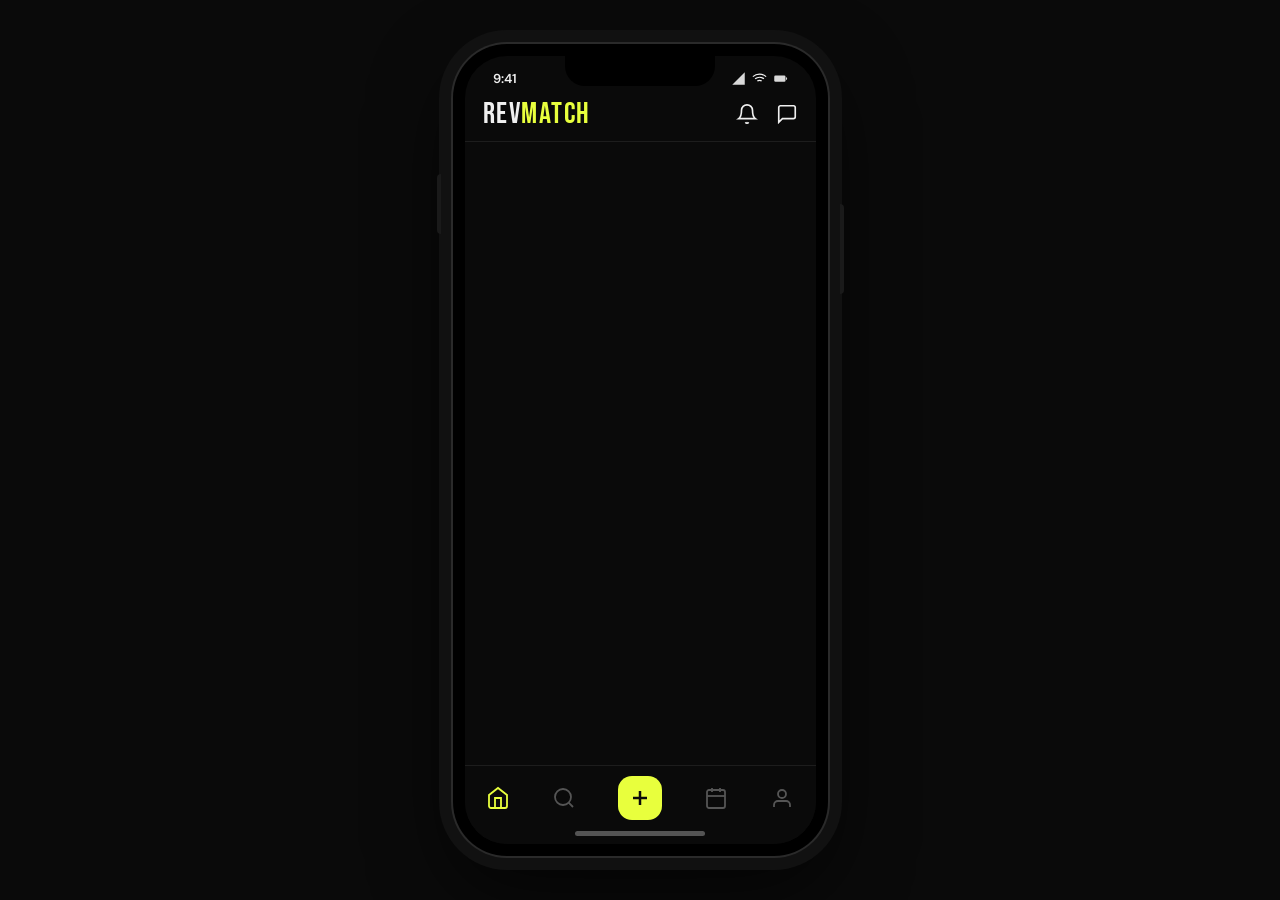
<file: index (2).html>
<!DOCTYPE html>
<html lang="en">
<head>
<meta charset="UTF-8">
<meta name="viewport" content="width=device-width, initial-scale=1.0">
<title>RevMatch — Feed</title>
<link rel="preconnect" href="https://fonts.googleapis.com">
<link rel="preconnect" href="https://fonts.gstatic.com" crossorigin>
<link href="https://fonts.googleapis.com/css2?family=Bebas+Neue&family=DM+Sans:wght@400;500;600&family=DM+Mono:wght@400;500&display=swap" rel="stylesheet">
<link rel="stylesheet" href="styles.css">
</head>
<body>

<div class="iphone">
  <div class="screen">
    <div class="notch"></div>

    <!-- Status bar -->
    <div class="statusbar">
      <span>9:41</span>
      <div class="statusbar-right">
        <svg viewBox="0 0 24 24" fill="currentColor"><path d="M2 22h20V2z" opacity="0.9"/></svg>
        <svg viewBox="0 0 24 24" fill="none" stroke="currentColor" stroke-width="2"><path d="M5 12.55a11 11 0 0 1 14.08 0M1.42 9a16 16 0 0 1 21.16 0M8.53 16.11a6 6 0 0 1 6.95 0M12 20h.01"/></svg>
        <svg viewBox="0 0 24 24" fill="currentColor"><rect x="2" y="7" width="18" height="10" rx="2" opacity="0.9"/><rect x="21" y="10" width="1.5" height="4" rx="1"/></svg>
      </div>
    </div>

    <!-- Header -->
    <div class="header">
      <div class="logo">REV<span>MATCH</span></div>
      <div class="header-icons">
        <svg viewBox="0 0 24 24" fill="none" stroke="currentColor" stroke-width="1.8"><path d="M18 8A6 6 0 0 0 6 8c0 7-3 9-3 9h18s-3-2-3-9M13.73 21a2 2 0 0 1-3.46 0"/></svg>
        <svg viewBox="0 0 24 24" fill="none" stroke="currentColor" stroke-width="1.8"><path d="M21 15a2 2 0 0 1-2 2H7l-4 4V5a2 2 0 0 1 2-2h14a2 2 0 0 1 2 2z"/></svg>
      </div>
    </div>

    <!-- Feed view -->
    <div class="view active" id="view-feed">
      <div class="feed" id="feed"></div>
    </div>

    <!-- Meets view -->
    <div class="view" id="view-meets">
      <div class="meets-scroll">
        <div class="meets-intro">
          <svg viewBox="0 0 24 24" fill="none" stroke="currentColor" stroke-width="2"><path d="M21 10c0 7-9 13-9 13s-9-6-9-13a9 9 0 0 1 18 0z"/><circle cx="12" cy="10" r="3"/></svg>
          Meets &amp; cruises near Fairfield, NJ
        </div>
        <div id="meetsList"></div>
        <div style="height: 80px;"></div>
      </div>
      <button class="meet-fab" onclick="openCreateMeet()">
        <svg viewBox="0 0 24 24" fill="none" stroke="currentColor" stroke-width="2.5"><line x1="12" y1="5" x2="12" y2="19"/><line x1="5" y1="12" x2="19" y2="12"/></svg>
        Host
      </button>
    </div>

    <!-- Profile view -->
    <div class="view" id="view-profile">
      <div class="profile-scroll">
        <div class="profile-cover"><div class="profile-cover-overlay"></div></div>
        <div class="profile-head">
          <div class="profile-avatar">AJ</div>
          <div class="profile-name-row">
            <div class="profile-name">ALEX JOHNSON</div>
            <svg viewBox="0 0 24 24" fill="none" stroke="currentColor" stroke-width="2.5"><polyline points="20 6 9 17 4 12"/></svg>
          </div>
          <div class="profile-handle">@you</div>
          <div class="profile-bio">Track addict. BMW purist. Weekends are for canyon runs. 🏁</div>
          <div class="profile-loc">
            <svg viewBox="0 0 24 24" fill="none" stroke="currentColor" stroke-width="2"><path d="M21 10c0 7-9 13-9 13s-9-6-9-13a9 9 0 0 1 18 0z"/><circle cx="12" cy="10" r="3"/></svg>
            Fairfield, NJ
          </div>

          <div class="profile-stats">
            <div class="pstat"><div class="pstat-num" id="statPosts">0</div><div class="pstat-lbl">Posts</div></div>
            <div class="pstat"><div class="pstat-num" id="statGarage">2</div><div class="pstat-lbl">Garage</div></div>
            <div class="pstat"><div class="pstat-num" id="statMeets">0</div><div class="pstat-lbl">Meets</div></div>
            <div class="pstat"><div class="pstat-num">142</div><div class="pstat-lbl">Followers</div></div>
          </div>

          <button class="profile-edit-btn">Edit profile</button>
        </div>

        <div class="profile-tabs">
          <div class="ptab active" onclick="switchPtab('posts', this)">Posts</div>
          <div class="ptab" onclick="switchPtab('garage', this)">Garage</div>
          <div class="ptab" onclick="switchPtab('meets', this)">Meets</div>
        </div>

        <div class="ptab-panel active" id="ptab-posts"></div>
        <div class="ptab-panel" id="ptab-garage"></div>
        <div class="ptab-panel" id="ptab-meets"></div>
      </div>
    </div>

    <!-- Bottom nav -->
    <div class="bottomnav">
      <div class="nav-item active" id="nav-feed" onclick="switchView('feed')">
        <svg viewBox="0 0 24 24" fill="none" stroke="currentColor" stroke-width="1.8"><path d="M3 9l9-7 9 7v11a2 2 0 0 1-2 2H5a2 2 0 0 1-2-2z"/><polyline points="9 22 9 12 15 12 15 22"/></svg>
      </div>
      <div class="nav-item">
        <svg viewBox="0 0 24 24" fill="none" stroke="currentColor" stroke-width="1.8"><circle cx="11" cy="11" r="8"/><line x1="21" y1="21" x2="16.65" y2="16.65"/></svg>
      </div>
      <div class="nav-item" onclick="openCreate()">
        <div class="nav-fab">
          <svg viewBox="0 0 24 24" fill="none" stroke="currentColor" stroke-width="2.5"><line x1="12" y1="5" x2="12" y2="19"/><line x1="5" y1="12" x2="19" y2="12"/></svg>
        </div>
      </div>
      <div class="nav-item" id="nav-meets" onclick="switchView('meets')">
        <svg viewBox="0 0 24 24" fill="none" stroke="currentColor" stroke-width="1.8"><rect x="3" y="4" width="18" height="18" rx="2"/><line x1="16" y1="2" x2="16" y2="6"/><line x1="8" y1="2" x2="8" y2="6"/><line x1="3" y1="10" x2="21" y2="10"/></svg>
      </div>
      <div class="nav-item" id="nav-profile" onclick="switchView('profile')">
        <svg viewBox="0 0 24 24" fill="none" stroke="currentColor" stroke-width="1.8"><circle cx="12" cy="8" r="4"/><path d="M4 21v-2a4 4 0 0 1 4-4h8a4 4 0 0 1 4 4v2"/></svg>
      </div>
    </div>

    <!-- Create post screen -->
    <div class="create-screen" id="createScreen">
      <div class="create-head">
        <button class="create-cancel" onclick="closeCreate()">Cancel</button>
        <div class="create-title">NEW POST</div>
        <button class="create-share" id="shareBtn" onclick="publishPost()" disabled>Share</button>
      </div>
      <div class="create-body">
        <div class="photo-drop" id="photoDrop" onclick="fakePhoto()">
          <svg viewBox="0 0 24 24" fill="none" stroke="currentColor" stroke-width="1.5"><rect x="3" y="3" width="18" height="18" rx="2"/><circle cx="8.5" cy="8.5" r="1.5"/><polyline points="21 15 16 10 5 21"/></svg>
          <p>Tap to add a photo of your car</p>
        </div>

        <label class="field-label">Your car</label>
        <input class="field-input" id="carInput" placeholder="e.g. 2021 Porsche 911 GT3" oninput="checkForm()">

        <label class="field-label">Caption</label>
        <textarea class="field-textarea" id="captionInput" rows="3" placeholder="What's new with the build?" oninput="checkForm()"></textarea>

        <label class="field-label">Specs (comma separated)</label>
        <input class="field-input" id="specsInput" placeholder="e.g. 502 HP, Manual, Bronze TE37">
      </div>
    </div>

    <!-- Toast -->
    <div class="toast" id="toast">Posted to your feed</div>

    <!-- Create meet screen -->
    <div class="create-screen" id="meetScreen">
      <div class="create-head">
        <button class="create-cancel" onclick="closeCreateMeet()">Cancel</button>
        <div class="create-title">HOST A MEET</div>
        <button class="create-share" id="meetShareBtn" onclick="publishMeet()" disabled>Post</button>
      </div>
      <div class="create-body">
        <label class="field-label">Type</label>
        <div class="type-chips" id="typeChips">
          <div class="type-chip selected" onclick="selectType(this, 'Cruise')">Cruise</div>
          <div class="type-chip" onclick="selectType(this, 'Cars & Coffee')">Cars &amp; Coffee</div>
          <div class="type-chip" onclick="selectType(this, 'Track Day')">Track Day</div>
          <div class="type-chip" onclick="selectType(this, 'Show')">Show</div>
          <div class="type-chip" onclick="selectType(this, 'JDM')">JDM</div>
          <div class="type-chip" onclick="selectType(this, 'Euro')">Euro</div>
          <div class="type-chip" onclick="selectType(this, 'Open to all')">Open to all</div>
        </div>

        <label class="field-label">Meet name</label>
        <input class="field-input" id="meetName" placeholder="e.g. Sunday Morning Canyon Run" oninput="checkMeetForm()">

        <label class="field-label">Date</label>
        <input class="field-input" id="meetDateInput" type="date" oninput="checkMeetForm()">

        <label class="field-label">Time</label>
        <input class="field-input" id="meetTime" type="time" oninput="checkMeetForm()">

        <label class="field-label">Meeting spot</label>
        <input class="field-input" id="meetLoc" placeholder="e.g. Willowbrook Mall lot, Wayne NJ" oninput="checkMeetForm()">

        <label class="field-label">Details</label>
        <textarea class="field-textarea" id="meetDesc" rows="3" placeholder="Route, what to bring, vibe..."></textarea>
      </div>
    </div>

    <div class="home-bar"></div>
  </div>
</div>


<script src="app.js"></script>
</body>
</html>
</file>
<file: styles.css>
:root {
    --bg: #0a0a0a;
    --surface: #161616;
    --surface2: #1f1f1f;
    --border: rgba(255,255,255,0.08);
    --text: #f0f0f0;
    --text2: #8a8a8a;
    --text3: #555;
    --accent: #e8ff3d;
    --accent2: #ff4d2e;
    --display: 'Bebas Neue', sans-serif;
    --body: 'DM Sans', sans-serif;
    --mono: 'DM Mono', monospace;
  }

  [data-theme="light"] {
    --bg: #f2f2f0;
    --surface: #ffffff;
    --surface2: #e8e8e6;
    --border: rgba(0,0,0,0.10);
    --text: #111111;
    --text2: #555555;
    --text3: #999999;
    --accent: #c8e800;
  }

  * { box-sizing: border-box; margin: 0; padding: 0; -webkit-tap-highlight-color: transparent; }

  body {
    font-family: var(--body);
    background: var(--bg);
    min-height: 100vh;
    display: flex;
    align-items: center;
    justify-content: center;
    padding: 30px 16px;
  }

  /* ── iPhone frame ── */
  .iphone {
    width: 375px;
    height: 812px;
    background: #000;
    border-radius: 54px;
    padding: 12px;
    box-shadow: 0 0 0 2px #2a2a2a, 0 0 0 14px #111, 0 30px 80px rgba(0,0,0,0.7);
    position: relative;
  }

  /* Side buttons */
  .iphone::before {
    content: '';
    position: absolute;
    left: -16px;
    top: 130px;
    width: 4px;
    height: 60px;
    background: #1a1a1a;
    border-radius: 4px 0 0 4px;
  }
  .iphone::after {
    content: '';
    position: absolute;
    right: -16px;
    top: 160px;
    width: 4px;
    height: 90px;
    background: #1a1a1a;
    border-radius: 0 4px 4px 0;
  }

  .screen {
    width: 100%;
    height: 100%;
    background: var(--bg);
    border-radius: 42px;
    overflow: hidden;
    position: relative;
    display: flex;
    flex-direction: column;
  }

  /* Notch */
  .notch {
    position: absolute;
    top: 0;
    left: 50%;
    transform: translateX(-50%);
    width: 150px;
    height: 30px;
    background: #000;
    border-radius: 0 0 20px 20px;
    z-index: 50;
  }

  /* Status bar */
  .statusbar {
    display: flex;
    justify-content: space-between;
    align-items: center;
    padding: 14px 28px 6px;
    font-size: 13px;
    font-weight: 600;
    color: var(--text);
    flex-shrink: 0;
  }
  .statusbar-right { display: flex; gap: 6px; align-items: center; }
  .statusbar-right svg { width: 15px; height: 15px; }

  /* App header */
  .header {
    display: flex;
    align-items: center;
    justify-content: space-between;
    padding: 6px 18px 12px;
    border-bottom: 1px solid var(--border);
    flex-shrink: 0;
  }

  .logo {
    font-family: var(--display);
    font-size: 30px;
    letter-spacing: 1.5px;
    color: var(--text);
    line-height: 1;
  }
  .logo span { color: var(--accent); }

  .header-icons { display: flex; gap: 18px; }
  .header-icons svg { width: 22px; height: 22px; color: var(--text); }

  /* Feed scroll area */
  .feed {
    flex: 1;
    overflow-y: auto;
    overflow-x: hidden;
  }
  .feed::-webkit-scrollbar { width: 0; }

  /* Post */
  .post { border-bottom: 1px solid var(--border); }

  .post-head {
    display: flex;
    align-items: center;
    gap: 10px;
    padding: 12px 14px;
  }

  .avatar {
    width: 38px;
    height: 38px;
    border-radius: 50%;
    background: var(--surface2);
    border: 1.5px solid var(--accent);
    display: flex;
    align-items: center;
    justify-content: center;
    font-family: var(--display);
    font-size: 16px;
    color: var(--accent);
    flex-shrink: 0;
  }

  .post-user { flex: 1; min-width: 0; }
  .post-name { font-size: 14px; font-weight: 600; color: var(--text); display: flex; align-items: center; gap: 4px; }
  .post-name svg { width: 13px; height: 13px; color: var(--accent); }
  .post-meta { font-size: 11px; color: var(--text3); font-family: var(--mono); margin-top: 1px; }

  .post-more { color: var(--text2); cursor: pointer; }
  .post-more svg { width: 20px; height: 20px; }

  /* Post image */
  .post-img {
    width: 100%;
    aspect-ratio: 4/3;
    display: flex;
    align-items: center;
    justify-content: center;
    position: relative;
    overflow: hidden;
  }
  .post-img svg { width: 90px; height: 90px; color: rgba(255,255,255,0.06); }

  .car-tag {
    position: absolute;
    bottom: 12px;
    left: 12px;
    background: rgba(0,0,0,0.6);
    backdrop-filter: blur(8px);
    border: 1px solid rgba(255,255,255,0.12);
    border-radius: 100px;
    padding: 5px 12px;
    font-size: 11px;
    font-weight: 500;
    color: var(--text);
    font-family: var(--mono);
    display: flex;
    align-items: center;
    gap: 5px;
  }
  .car-tag svg { width: 13px; height: 13px; color: var(--accent); }

  /* Post actions */
  .post-actions {
    display: flex;
    align-items: center;
    gap: 18px;
    padding: 12px 14px 8px;
  }
  .action { display: flex; align-items: center; gap: 6px; cursor: pointer; color: var(--text); }
  .action svg { width: 24px; height: 24px; transition: transform 0.15s; }
  .action:active svg { transform: scale(1.2); }
  .action span { font-size: 13px; font-weight: 500; }
  .action.liked { color: var(--accent2); }
  .action.liked svg { fill: var(--accent2); }
  .action-spacer { flex: 1; }

  /* Post caption */
  .post-caption {
    padding: 0 14px 14px;
    font-size: 13px;
    line-height: 1.5;
    color: var(--text);
  }
  .post-caption b { font-weight: 600; }
  .post-caption .hashtag { color: var(--accent); }
  .post-specs {
    display: flex;
    gap: 6px;
    flex-wrap: wrap;
    margin-top: 8px;
  }
  .spec {
    font-size: 10px;
    font-family: var(--mono);
    padding: 3px 8px;
    border-radius: 4px;
    background: var(--surface2);
    color: var(--text2);
  }

  /* Bottom nav */
  .bottomnav {
    display: flex;
    justify-content: space-around;
    align-items: center;
    padding: 10px 0 24px;
    border-top: 1px solid var(--border);
    background: var(--bg);
    flex-shrink: 0;
  }
  .nav-item {
    display: flex;
    flex-direction: column;
    align-items: center;
    gap: 2px;
    color: var(--text3);
    cursor: pointer;
  }
  .nav-item svg { width: 24px; height: 24px; }
  .nav-item.active { color: var(--accent); }
  .nav-fab {
    width: 44px;
    height: 44px;
    border-radius: 14px;
    background: var(--accent);
    display: flex;
    align-items: center;
    justify-content: center;
  }
  .nav-fab svg { width: 24px; height: 24px; color: var(--bg); }

  /* Home indicator */
  .home-bar {
    position: absolute;
    bottom: 8px;
    left: 50%;
    transform: translateX(-50%);
    width: 130px;
    height: 5px;
    background: rgba(255,255,255,0.3);
    border-radius: 3px;
    z-index: 60;
  }

  /* ── Create post screen ── */
  .create-screen {
    position: absolute;
    inset: 0;
    background: var(--bg);
    border-radius: 42px;
    z-index: 70;
    display: flex;
    flex-direction: column;
    transform: translateY(100%);
    transition: transform 0.3s cubic-bezier(0.4,0,0.2,1);
  }
  .create-screen.open { transform: translateY(0); }

  .create-head {
    display: flex;
    align-items: center;
    justify-content: space-between;
    padding: 50px 18px 14px;
    border-bottom: 1px solid var(--border);
    flex-shrink: 0;
  }
  .create-title { font-family: var(--display); font-size: 24px; letter-spacing: 1px; }
  .create-cancel { font-size: 15px; color: var(--text2); cursor: pointer; background: none; border: none; font-family: var(--body); }
  .create-share {
    font-size: 14px; font-weight: 600; color: var(--bg);
    background: var(--accent); border: none; cursor: pointer;
    padding: 7px 16px; border-radius: 100px; font-family: var(--body);
  }
  .create-share:disabled { opacity: 0.4; }

  .create-body { flex: 1; overflow-y: auto; padding: 16px 18px; }
  .create-body::-webkit-scrollbar { width: 0; }

  .photo-drop {
    width: 100%;
    aspect-ratio: 4/3;
    border-radius: 14px;
    border: 1.5px dashed var(--border);
    background: var(--surface);
    display: flex;
    flex-direction: column;
    align-items: center;
    justify-content: center;
    gap: 8px;
    cursor: pointer;
    margin-bottom: 16px;
    transition: border-color 0.15s;
  }
  .photo-drop:active { border-color: var(--accent); }
  .photo-drop svg { width: 40px; height: 40px; color: var(--text3); }
  .photo-drop p { font-size: 13px; color: var(--text3); }
  .photo-drop.filled {
    border-style: solid;
    align-items: center;
    justify-content: center;
  }
  .photo-drop.filled svg { width: 70px; height: 70px; color: rgba(255,255,255,0.08); }

  .field-label { font-size: 11px; font-family: var(--mono); color: var(--text3); text-transform: uppercase; letter-spacing: 0.5px; margin-bottom: 6px; display: block; }

  .field-input, .field-textarea {
    width: 100%;
    background: var(--surface);
    border: 1px solid var(--border);
    border-radius: 10px;
    padding: 11px 14px;
    color: var(--text);
    font-family: var(--body);
    font-size: 14px;
    outline: none;
    transition: border-color 0.15s;
    margin-bottom: 14px;
  }
  .field-input:focus, .field-textarea:focus { border-color: var(--accent); }
  .field-input::placeholder, .field-textarea::placeholder { color: var(--text3); }
  .field-textarea { resize: none; line-height: 1.5; }

  /* Toast */
  .toast {
    position: absolute;
    top: 60px;
    left: 50%;
    transform: translateX(-50%) translateY(-80px);
    background: var(--accent);
    color: var(--bg);
    padding: 10px 20px;
    border-radius: 100px;
    font-size: 13px;
    font-weight: 600;
    z-index: 90;
    opacity: 0;
    transition: all 0.35s cubic-bezier(0.34,1.56,0.64,1);
    white-space: nowrap;
  }
  .toast.show { transform: translateX(-50%) translateY(0); opacity: 1; }

  /* ── Screen switching ── */
  .view { display: none; flex-direction: column; flex: 1; overflow: hidden; }
  .view.active { display: flex; }

  /* ── Meets screen ── */
  .meets-scroll { flex: 1; overflow-y: auto; }
  .meets-scroll::-webkit-scrollbar { width: 0; }

  .meets-intro {
    padding: 14px 16px 8px;
    font-size: 12px;
    color: var(--text3);
    font-family: var(--mono);
    display: flex;
    align-items: center;
    gap: 5px;
  }
  .meets-intro svg { width: 13px; height: 13px; color: var(--accent); }

  .meet {
    margin: 0 14px 14px;
    border: 1px solid var(--border);
    border-radius: 16px;
    overflow: hidden;
    background: var(--surface);
  }
  .meet.mine { border-color: rgba(232,255,61,0.3); }

  .meet-banner {
    height: 88px;
    position: relative;
    display: flex;
    align-items: flex-end;
    padding: 10px 12px;
  }
  .meet-banner-overlay {
    position: absolute;
    inset: 0;
    background: linear-gradient(to top, rgba(0,0,0,0.55), transparent 70%);
  }
  .meet-date {
    position: absolute;
    top: 10px;
    left: 12px;
    background: var(--accent);
    color: var(--bg);
    border-radius: 8px;
    padding: 4px 9px;
    font-family: var(--mono);
    font-weight: 500;
    font-size: 11px;
    letter-spacing: 0.5px;
  }
  .meet-type-pill {
    position: absolute;
    top: 10px;
    right: 12px;
    background: rgba(0,0,0,0.5);
    backdrop-filter: blur(8px);
    border: 1px solid rgba(255,255,255,0.15);
    color: var(--text);
    border-radius: 100px;
    padding: 4px 10px;
    font-size: 10px;
    font-weight: 500;
    font-family: var(--mono);
  }

  .meet-info { padding: 12px 14px; }
  .meet-name { font-size: 16px; font-weight: 600; color: var(--text); margin-bottom: 6px; }
  .meet-detail { display: flex; align-items: center; gap: 6px; font-size: 12px; color: var(--text2); margin-bottom: 4px; }
  .meet-detail svg { width: 14px; height: 14px; color: var(--text3); flex-shrink: 0; }

  .meet-foot {
    display: flex;
    align-items: center;
    justify-content: space-between;
    padding: 10px 14px;
    border-top: 1px solid var(--border);
  }
  .meet-going { display: flex; align-items: center; gap: 8px; }
  .going-stack { display: flex; }
  .going-dot {
    width: 24px; height: 24px;
    border-radius: 50%;
    background: var(--surface2);
    border: 1.5px solid var(--surface);
    margin-left: -7px;
    display: flex; align-items: center; justify-content: center;
    font-size: 9px; font-weight: 600; color: var(--accent);
  }
  .going-dot:first-child { margin-left: 0; }
  .going-count { font-size: 12px; color: var(--text2); font-family: var(--mono); }

  .rsvp-btn {
    border: 1px solid var(--accent);
    background: transparent;
    color: var(--accent);
    border-radius: 100px;
    padding: 7px 18px;
    font-size: 13px;
    font-weight: 600;
    font-family: var(--body);
    cursor: pointer;
    transition: all 0.15s;
  }
  .rsvp-btn:active { transform: scale(0.96); }
  .rsvp-btn.going { background: var(--accent); color: var(--bg); border-color: var(--accent); }

  /* Floating create-meet button */
  .meet-fab {
    position: absolute;
    bottom: 92px;
    right: 18px;
    background: var(--accent);
    color: var(--bg);
    border: none;
    border-radius: 100px;
    padding: 12px 18px;
    font-size: 14px;
    font-weight: 600;
    font-family: var(--body);
    cursor: pointer;
    display: flex;
    align-items: center;
    gap: 6px;
    box-shadow: 0 6px 20px rgba(0,0,0,0.4);
    z-index: 40;
  }
  .meet-fab svg { width: 18px; height: 18px; }
  .meet-fab:active { transform: scale(0.96); }

  /* Meet type selector in create form */
  .type-chips { display: flex; flex-wrap: wrap; gap: 7px; margin-bottom: 14px; }
  .type-chip {
    padding: 7px 13px;
    border-radius: 100px;
    border: 1px solid var(--border);
    background: var(--surface);
    color: var(--text2);
    font-size: 12px;
    font-weight: 500;
    cursor: pointer;
    transition: all 0.15s;
  }
  .type-chip.selected { background: var(--accent); color: var(--bg); border-color: var(--accent); }

  /* ── Profile screen ── */
  .profile-scroll { flex: 1; overflow-y: auto; }
  .profile-scroll::-webkit-scrollbar { width: 0; }

  .profile-cover {
    height: 110px;
    background: radial-gradient(ellipse at 40% 60%, #2e2410 0%, #14100a 100%);
    position: relative;
  }
  .profile-cover-overlay { position: absolute; inset: 0; background: linear-gradient(to bottom, transparent, var(--bg)); }

  .profile-head { padding: 0 18px; margin-top: -42px; position: relative; }
  .profile-avatar {
    width: 84px; height: 84px;
    border-radius: 50%;
    background: var(--surface2);
    border: 3px solid var(--bg);
    display: flex; align-items: center; justify-content: center;
    font-family: var(--display);
    font-size: 34px;
    color: var(--accent);
    box-shadow: 0 0 0 2px var(--accent);
  }

  .profile-name-row { display: flex; align-items: center; gap: 6px; margin-top: 12px; }
  .profile-name { font-family: var(--display); font-size: 28px; letter-spacing: 1px; line-height: 1; }
  .profile-name-row svg { width: 16px; height: 16px; color: var(--accent); }
  .profile-handle { font-size: 13px; color: var(--text3); font-family: var(--mono); margin-top: 4px; }
  .profile-bio { font-size: 13px; color: var(--text2); line-height: 1.5; margin-top: 10px; }
  .profile-loc { display: flex; align-items: center; gap: 5px; font-size: 12px; color: var(--text3); font-family: var(--mono); margin-top: 8px; }
  .profile-loc svg { width: 13px; height: 13px; color: var(--accent); }

  .profile-stats {
    display: flex;
    gap: 22px;
    margin-top: 16px;
    padding-bottom: 16px;
    border-bottom: 1px solid var(--border);
  }
  .pstat { display: flex; flex-direction: column; gap: 1px; }
  .pstat-num { font-family: var(--display); font-size: 22px; color: var(--text); letter-spacing: 0.5px; line-height: 1; }
  .pstat-lbl { font-size: 10px; color: var(--text3); font-family: var(--mono); text-transform: uppercase; letter-spacing: 0.5px; }

  .profile-edit-btn {
    width: 100%;
    margin-top: 16px;
    background: var(--surface);
    border: 1px solid var(--border2);
    color: var(--text);
    border-radius: 100px;
    padding: 10px;
    font-size: 14px;
    font-weight: 600;
    font-family: var(--body);
    cursor: pointer;
    transition: all 0.15s;
  }
  .profile-edit-btn:active { transform: scale(0.98); }

  /* Profile tabs */
  .profile-tabs {
    display: flex;
    border-bottom: 1px solid var(--border);
    margin-top: 16px;
  }
  .ptab {
    flex: 1;
    text-align: center;
    padding: 12px 0;
    font-size: 12px;
    font-weight: 600;
    font-family: var(--mono);
    text-transform: uppercase;
    letter-spacing: 0.5px;
    color: var(--text3);
    cursor: pointer;
    border-bottom: 2px solid transparent;
    transition: all 0.15s;
  }
  .ptab.active { color: var(--accent); border-bottom-color: var(--accent); }

  .ptab-panel { display: none; padding: 14px 18px 90px; }
  .ptab-panel.active { display: block; }

  /* Garage grid */
  .garage-grid { display: grid; grid-template-columns: 1fr 1fr; gap: 10px; }
  .garage-card {
    border: 1px solid var(--border);
    border-radius: 12px;
    overflow: hidden;
    background: var(--surface);
  }
  .garage-img {
    aspect-ratio: 4/3; position: relative;
    display: flex; align-items: center; justify-content: center;
  }
  .garage-verified-flag {
    position: absolute; top: 7px; right: 7px;
    width: 22px; height: 22px; background: var(--accent); border-radius: 50%;
    display: flex; align-items: center; justify-content: center;
  }
  .garage-verified-flag svg { width: 11px; height: 11px; color: #000; stroke: #000; }
  .garage-card-body { padding: 9px 10px 10px; }
  .garage-car-name { font-size: 12px; font-weight: 600; color: var(--text); line-height: 1.3; }
  .garage-car-spec { font-size: 10px; color: var(--text3); font-family: var(--mono); margin-top: 3px; }
  .garage-verified-label {
    display: flex; align-items: center; gap: 4px;
    font-size: 10px; color: var(--accent); font-family: var(--mono);
    margin-top: 6px; letter-spacing: 0.3px;
  }
  .garage-verified-label svg { width: 10px; height: 10px; }
  .garage-verify-btn {
    display: block; width: 100%; margin-top: 6px;
    background: transparent; border: 1px solid var(--border);
    color: var(--text3); font-size: 10px; font-family: var(--mono);
    padding: 5px 6px; border-radius: 6px; cursor: pointer;
    transition: border-color 0.15s, color 0.15s;
  }
  .garage-verify-btn:active { border-color: var(--accent); color: var(--accent); }

  .add-garage {
    border: 1.5px dashed var(--border);
    border-radius: 12px;
    aspect-ratio: 1/1.18;
    display: flex; flex-direction: column;
    align-items: center; justify-content: center;
    gap: 6px;
    color: var(--text3);
    cursor: pointer;
    transition: border-color 0.15s;
  }
  .add-garage:active { border-color: var(--accent); }
  .add-garage svg { width: 28px; height: 28px; }
  .add-garage span { font-size: 11px; }

  /* Profile posts grid */
  .posts-grid { display: grid; grid-template-columns: 1fr 1fr 1fr; gap: 4px; }
  .grid-post {
    aspect-ratio: 1/1;
    display: flex; align-items: center; justify-content: center;
    position: relative;
    cursor: pointer;
  }
  .grid-post svg { width: 32px; height: 32px; color: rgba(255,255,255,0.08); }
  .grid-post-likes {
    position: absolute;
    bottom: 5px; left: 6px;
    font-size: 10px;
    color: #fff;
    font-family: var(--mono);
    display: flex; align-items: center; gap: 3px;
    text-shadow: 0 1px 3px rgba(0,0,0,0.6);
  }
  .grid-post-likes svg { width: 11px; height: 11px; color: #fff; }

  .empty-state {
    text-align: center;
    padding: 40px 20px;
    color: var(--text3);
  }
  .empty-state svg { width: 40px; height: 40px; margin-bottom: 10px; opacity: 0.5; }
  .empty-state p { font-size: 13px; line-height: 1.5; }

  /* ── Search view ── */
  .search-bar-wrap {
    padding: 10px 14px 8px;
    border-bottom: 1px solid var(--border);
    flex-shrink: 0;
  }
  .search-input-wrap {
    display: flex;
    align-items: center;
    gap: 8px;
    background: var(--surface);
    border: 1px solid var(--border);
    border-radius: 10px;
    padding: 10px 12px;
    transition: border-color 0.15s;
  }
  .search-input-wrap:focus-within { border-color: var(--accent); }
  .search-input-wrap > svg { width: 16px; height: 16px; color: var(--text3); flex-shrink: 0; }
  .search-input {
    flex: 1;
    background: none;
    border: none;
    outline: none;
    color: var(--text);
    font-family: var(--body);
    font-size: 14px;
  }
  .search-input::placeholder { color: var(--text3); }
  .search-clear {
    background: none;
    border: none;
    padding: 0;
    cursor: pointer;
    color: var(--text3);
    opacity: 0;
    transition: opacity 0.15s;
    display: flex;
    align-items: center;
  }
  .search-clear svg { width: 16px; height: 16px; }

  .search-results { flex: 1; overflow-y: auto; }
  .search-results::-webkit-scrollbar { width: 0; }

  .search-section-title {
    padding: 14px 16px 6px;
    font-size: 12px;
    color: var(--text3);
    font-family: var(--mono);
  }

  .search-post-row {
    display: flex;
    align-items: center;
    gap: 10px;
    padding: 12px 14px;
    border-bottom: 1px solid var(--border);
    cursor: pointer;
  }
  .search-post-row:active { background: var(--surface); }
  .search-post-car { font-size: 11px; font-family: var(--mono); color: var(--accent); margin-top: 2px; }
  .search-post-caption { white-space: nowrap; overflow: hidden; text-overflow: ellipsis; }
  .search-post-thumb {
    width: 56px; height: 56px;
    border-radius: 10px;
    flex-shrink: 0;
    display: flex; align-items: center; justify-content: center;
  }
  .search-post-thumb svg { width: 26px; height: 26px; color: rgba(255,255,255,0.08); }

  .search-meets-wrap { padding: 0 14px; }

  .search-empty {
    text-align: center;
    padding: 50px 20px;
    color: var(--text3);
  }
  .search-empty svg { width: 40px; height: 40px; margin-bottom: 12px; opacity: 0.4; display: block; margin-left: auto; margin-right: auto; }
  .search-empty p { font-size: 13px; line-height: 1.6; }
  .search-empty b { color: var(--text2); font-weight: 600; }

  /* RSVP'd meets mini list */
  .mini-meet {
    display: flex;
    gap: 12px;
    align-items: center;
    padding: 12px 0;
    border-bottom: 1px solid var(--border);
  }
  .mini-meet-date {
    width: 48px; height: 48px;
    border-radius: 10px;
    background: var(--surface);
    border: 1px solid var(--border);
    display: flex; flex-direction: column;
    align-items: center; justify-content: center;
    flex-shrink: 0;
  }
  .mini-meet-mon { font-size: 9px; font-family: var(--mono); color: var(--accent); text-transform: uppercase; }
  .mini-meet-day { font-family: var(--display); font-size: 20px; color: var(--text); line-height: 1; }
  .mini-meet-info { flex: 1; min-width: 0; }
  .mini-meet-name { font-size: 13px; font-weight: 600; color: var(--text); }
  .mini-meet-loc { font-size: 11px; color: var(--text3); font-family: var(--mono); margin-top: 2px; white-space: nowrap; overflow: hidden; text-overflow: ellipsis; }
  .mini-meet-badge { font-size: 10px; color: var(--accent); font-family: var(--mono); flex-shrink: 0; }

  /* ── Match / Discover ── */

  .discover-banner {
    margin: 14px 14px 0;
    border-radius: 18px;
    background: linear-gradient(135deg, #131308 0%, #1c1c09 50%, #131308 100%);
    border: 1px solid rgba(232,255,61,0.22);
    padding: 20px 18px 18px;
    cursor: pointer;
    position: relative;
    overflow: hidden;
    transition: border-color 0.15s;
  }
  .discover-banner:active { border-color: rgba(232,255,61,0.55); }
  .discover-banner > svg {
    position: absolute; right: -20px; bottom: -24px;
    width: 180px; height: 180px;
    color: rgba(232,255,61,0.055);
    pointer-events: none;
  }
  .discover-eyebrow { font-size: 10px; font-family: var(--mono); color: var(--accent); letter-spacing: 1px; margin-bottom: 8px; opacity: 0.7; }
  .discover-title { font-family: var(--display); font-size: 32px; color: var(--text); line-height: 1; letter-spacing: 1px; }
  .discover-sub { font-size: 12px; color: var(--text2); margin-top: 7px; line-height: 1.4; max-width: 200px; }
  .discover-cta {
    display: inline-flex; align-items: center; gap: 6px;
    font-size: 13px; font-weight: 700; color: var(--bg);
    background: var(--accent); padding: 8px 16px; border-radius: 100px; margin-top: 14px;
  }
  .discover-cta svg { width: 14px; height: 14px; }

  /* ── Preferences screen ── */
  .pref-scroll { flex: 1; overflow-y: auto; }
  .pref-section {
    padding: 16px 16px 14px; border-bottom: 1px solid var(--border);
  }
  .pref-label {
    font-family: var(--mono); font-size: 10px; letter-spacing: 1.6px;
    color: var(--text3); text-transform: uppercase; margin-bottom: 10px;
  }
  .pref-label-multi { color: var(--accent); letter-spacing: 0.5px; font-size: 9px; }
  .pref-bottom {
    flex-shrink: 0; padding: 12px 16px 22px;
    border-top: 1px solid var(--border); background: var(--surface);
  }
  .pref-count-row {
    display: flex; align-items: center; justify-content: center; gap: 7px;
    font-size: 13px; color: var(--text2); margin-bottom: 10px;
  }
  .pref-count-row span { font-family: var(--display); font-size: 20px; color: var(--accent); }
  .pref-count-dot {
    width: 7px; height: 7px; border-radius: 50%; background: var(--accent);
    animation: pref-pulse 1.8s ease-in-out infinite;
  }
  @keyframes pref-pulse {
    0%, 100% { opacity: 1; transform: scale(1); }
    50% { opacity: 0.5; transform: scale(0.7); }
  }
  .match-go-btn {
    width: 100%; background: var(--accent); color: var(--bg); border: none;
    border-radius: 14px; padding: 16px; font-size: 15px; font-weight: 700;
    font-family: var(--body); cursor: pointer;
    display: flex; align-items: center; justify-content: center; gap: 8px;
  }
  .match-go-btn:active { opacity: 0.85; }
  .match-go-btn svg { width: 18px; height: 18px; }

  /* ── Meets segmented control ── */
  .meets-seg {
    display: flex; gap: 6px; padding: 12px 14px 0;
  }
  .meets-seg-btn {
    flex: 1; padding: 9px 0; border-radius: 10px;
    background: var(--surface2); border: 1px solid var(--border);
    color: var(--text3); font-size: 13px; font-weight: 600;
    font-family: var(--body); cursor: pointer; transition: all 0.15s;
  }
  .meets-seg-btn.active {
    background: var(--accent); border-color: var(--accent); color: #000;
  }

  .match-deck-head {
    display: flex; align-items: center; justify-content: space-between;
    padding: 50px 18px 10px; border-bottom: 1px solid var(--border); flex-shrink: 0;
  }
  .match-back-btn { background: none; border: none; color: var(--text2); cursor: pointer; padding: 0; display: flex; align-items: center; }
  .match-back-btn svg { width: 22px; height: 22px; }
  .match-deck-title { font-family: var(--display); font-size: 20px; letter-spacing: 1px; }
  .swipe-counter { font-size: 12px; font-family: var(--mono); color: var(--text3); }

  .swipe-area { flex: 1; padding: 10px 14px 4px; position: relative; overflow: hidden; }
  .swipe-deck { position: relative; width: 100%; height: 100%; }

  /* Stack depth cards */
  .swipe-stack {
    position: absolute; inset: 0; border-radius: 22px; overflow: hidden;
    box-shadow: 0 4px 16px rgba(0,0,0,0.35);
  }
  .swipe-s2 { transform: scale(0.87) translateY(22px); z-index: 0; opacity: 0.5; }
  .swipe-s1 { transform: scale(0.94) translateY(11px); z-index: 1; opacity: 0.78; }

  /* Main card */
  .swipe-card {
    position: absolute; inset: 0; border-radius: 22px; overflow: hidden;
    background: var(--surface); box-shadow: 0 14px 50px rgba(0,0,0,0.6);
    cursor: grab; user-select: none; touch-action: none; z-index: 2;
    display: flex; flex-direction: column;
  }
  .swipe-card:active { cursor: grabbing; }

  /* Hero image area */
  .swipe-hero {
    position: relative; flex: 1; min-height: 0; overflow: hidden;
    background: linear-gradient(135deg, #1a1a2e, #0f0f1a);
  }
  .swipe-hero-img {
    position: absolute; inset: 0; width: 100%; height: 100%;
    object-fit: cover; object-position: center 30%;
    animation: photoFadeIn 0.35s ease-out;
  }
  .swipe-hero-grad {
    position: absolute; inset: 0; z-index: 1;
    background: linear-gradient(to bottom, rgba(0,0,0,0) 35%, rgba(0,0,0,0.92) 100%);
  }
  @keyframes photoFadeIn { from { opacity: 0; } to { opacity: 1; } }

  /* Swipe direction labels */
  .swipe-lbl {
    position: absolute; font-family: var(--display); font-size: 28px; letter-spacing: 1.5px;
    padding: 4px 12px; border-radius: 8px; opacity: 0; pointer-events: none; z-index: 4;
    top: 20px;
  }
  .swipe-lbl-like  { left: 14px;  color: #4cff91; border: 3px solid #4cff91; transform: rotate(-13deg); }
  .swipe-lbl-pass  { right: 14px; color: #ff4444; border: 3px solid #ff4444; transform: rotate(13deg); }
  .swipe-lbl-super { left: 50%; transform: translateX(-50%); color: var(--accent); border: 3px solid var(--accent); }

  /* Match score ring */
  .swipe-ring-wrap {
    position: absolute; top: 12px; right: 12px; z-index: 4;
    width: 54px; height: 54px;
  }
  .swipe-ring-svg { width: 54px; height: 54px; }
  .swipe-ring-inner {
    position: absolute; inset: 0; display: flex; align-items: center; justify-content: center;
    gap: 0;
  }
  .swipe-ring-num { font-family: var(--mono); font-size: 13px; font-weight: 700; color: #fff; }
  .swipe-ring-pct { font-family: var(--mono); font-size: 9px; color: rgba(255,255,255,.65); margin-top: 3px; }

  /* Type badge */
  .swipe-hero-type {
    position: absolute; top: 12px; left: 12px; z-index: 4;
    background: rgba(0,0,0,0.5); backdrop-filter: blur(10px);
    border: 1px solid rgba(255,255,255,0.16); color: rgba(255,255,255,.85);
    border-radius: 100px; padding: 4px 11px; font-size: 10px; font-family: var(--mono); letter-spacing: .5px;
  }

  /* Bottom info overlaid on hero */
  .swipe-hero-foot {
    position: absolute; bottom: 0; left: 0; right: 0; z-index: 3; padding: 0 16px 14px;
  }
  .swipe-hero-origin {
    font-size: 10px; font-family: var(--mono); letter-spacing: 1.5px; color: var(--accent);
    text-transform: uppercase; margin-bottom: 2px;
  }
  .swipe-hero-name {
    font-family: var(--display); font-size: 28px; color: #fff; line-height: 1;
    letter-spacing: .5px; text-shadow: 0 2px 14px rgba(0,0,0,.55);
  }
  .swipe-hero-price {
    font-family: var(--mono); font-size: 14px; font-weight: 600; color: var(--accent); margin-top: 4px;
  }

  /* Stat row */
  .swipe-stat-row {
    display: flex; align-items: stretch; height: 54px; flex-shrink: 0;
    border-bottom: 1px solid var(--border);
  }
  .swipe-sc {
    flex: 1; display: flex; flex-direction: column; align-items: center; justify-content: center; gap: 2px;
  }
  .swipe-sc-v { font-family: var(--mono); font-size: 11px; font-weight: 700; color: var(--text); }
  .swipe-sc-k { font-size: 8px; font-family: var(--mono); color: var(--text3); text-transform: uppercase; letter-spacing: .4px; }
  .swipe-sc-sep { width: 1px; background: var(--border); margin: 10px 0; flex-shrink: 0; }

  /* Tag row */
  .swipe-tag-row {
    display: flex; gap: 6px; padding: 9px 14px 12px; overflow-x: auto; scrollbar-width: none; flex-shrink: 0;
  }
  .swipe-tag-row::-webkit-scrollbar { display: none; }
  .swipe-tag-pill {
    flex-shrink: 0; padding: 4px 10px; border-radius: 20px;
    border: 1px solid var(--border); font-size: 11px; font-family: var(--mono);
    color: var(--text2); white-space: nowrap; cursor: default;
  }
  .swipe-tag-desc { color: var(--accent); border-color: rgba(232,255,61,.3); cursor: pointer; }

  /* Action buttons */
  .swipe-actions {
    display: flex; justify-content: center; align-items: center;
    gap: 20px; padding: 10px 20px 22px; flex-shrink: 0;
  }
  .swipe-act-btn {
    display: flex; align-items: center; justify-content: center;
    border: none; border-radius: 50%; cursor: pointer;
    transition: transform 0.14s, box-shadow 0.14s;
  }
  .swipe-act-btn:active { transform: scale(0.86) !important; }
  .swipe-act-pass {
    width: 58px; height: 58px;
    background: rgba(255,68,68,.1); color: #ff4444;
    border: 1.5px solid rgba(255,68,68,.3);
    box-shadow: 0 0 0 rgba(255,68,68,0);
  }
  .swipe-act-pass:hover { box-shadow: 0 4px 22px rgba(255,68,68,.25); transform: scale(1.05); }
  .swipe-act-pass svg { width: 24px; height: 24px; }
  .swipe-act-super {
    width: 44px; height: 44px;
    background: rgba(232,255,61,.1); color: var(--accent);
    border: 1.5px solid rgba(232,255,61,.3);
  }
  .swipe-act-super:hover { transform: scale(1.08); }
  .swipe-act-super svg { width: 18px; height: 18px; }
  .swipe-act-like {
    width: 66px; height: 66px;
    background: rgba(76,255,145,.1); color: #4cff91;
    border: 1.5px solid rgba(76,255,145,.3);
    box-shadow: 0 0 0 rgba(76,255,145,0);
  }
  .swipe-act-like:hover  { box-shadow: 0 4px 22px rgba(76,255,145,.25); transform: scale(1.05); }
  .swipe-act-like svg { width: 28px; height: 28px; }

  /* Match celebration overlay */
  .match-celebrate {
    position: absolute; inset: 0; z-index: 20;
    flex-direction: column; align-items: center; justify-content: center;
    background: rgba(8,8,8,.88); backdrop-filter: blur(6px);
    pointer-events: none; border-radius: 22px;
    animation: mc-in .18s ease-out;
  }
  @keyframes mc-in { from { opacity:0; } to { opacity:1; } }
  .mc-particles { position: absolute; inset: 0; overflow: hidden; pointer-events: none; }
  @keyframes mc-particle {
    0%   { transform: translate(0,0) scale(1); opacity: 1; }
    100% { transform: translate(var(--tx), var(--ty)) scale(0); opacity: 0; }
  }
  .mc-particle {
    position: absolute; left: 50%; top: 45%; margin: -4px;
    animation: mc-particle .75s cubic-bezier(.2,.8,.4,1) var(--delay,0ms) forwards;
  }
  .mc-icon {
    font-size: 54px; line-height: 1; z-index: 1;
    animation: mc-pop .38s cubic-bezier(.175,.885,.32,1.275);
  }
  @keyframes mc-pop {
    0% { transform: scale(0); opacity: 0; }
    60% { transform: scale(1.22); } 100% { transform: scale(1); opacity: 1; }
  }
  .mc-label {
    font-family: var(--display); font-size: 46px; color: var(--accent);
    letter-spacing: 5px; line-height: 1; margin-top: 6px; z-index: 1;
    animation: mc-up .32s .1s cubic-bezier(.175,.885,.32,1.275) both;
  }
  .mc-name {
    font-family: var(--display); font-size: 18px; color: #fff; margin-top: 8px;
    letter-spacing: .5px; z-index: 1;
    animation: mc-up .32s .2s cubic-bezier(.175,.885,.32,1.275) both;
  }
  .mc-sub {
    font-size: 11px; color: rgba(255,255,255,.45); margin-top: 6px;
    font-family: var(--mono); z-index: 1;
    animation: mc-up .32s .28s cubic-bezier(.175,.885,.32,1.275) both;
  }
  @keyframes mc-up {
    from { transform: translateY(18px); opacity: 0; }
    to   { transform: translateY(0);    opacity: 1; }
  }

  .swipe-empty {
    position: absolute; inset: 0;
    display: flex; flex-direction: column; align-items: center; justify-content: center;
    text-align: center; padding: 30px;
  }
  .swipe-empty-icon { font-size: 52px; margin-bottom: 12px; opacity: .8; }
  .swipe-empty-title { font-family: var(--display); font-size: 28px; color: var(--text); }
  .swipe-empty-sub { font-size: 13px; color: var(--text2); margin-top: 8px; line-height: 1.5; }

  .swipe-loading {
    display: flex; flex-direction: column; align-items: center; justify-content: center;
    height: 100%; gap: 14px; color: var(--text2); font-size: 13px;
  }
  .swipe-spinner {
    width: 38px; height: 38px;
    border: 3px solid var(--border); border-top-color: var(--accent);
    border-radius: 50%; animation: swipe-spin 0.8s linear infinite;
  }
  @keyframes swipe-spin { to { transform: rotate(360deg); } }

  /* ── Host chooser sheet ── */
  .host-chooser-overlay {
    position: absolute; inset: 0; z-index: 300;
    background: rgba(0,0,0,0); pointer-events: none;
    transition: background 0.25s;
    border-radius: 42px; overflow: hidden;
  }
  .host-chooser-overlay.open {
    background: rgba(0,0,0,0.55); pointer-events: all;
  }
  .host-chooser {
    position: absolute; bottom: 0; left: 0; right: 0;
    background: var(--surface); border-radius: 24px 24px 0 0;
    padding: 10px 18px 40px;
    transform: translateY(100%);
    transition: transform 0.32s cubic-bezier(0.32,0.72,0,1);
  }
  .host-chooser-overlay.open .host-chooser { transform: translateY(0); }
  .host-chooser-handle {
    width: 36px; height: 4px; border-radius: 2px;
    background: var(--border); margin: 0 auto 16px;
  }
  .host-chooser-title {
    font-family: var(--display); font-size: 14px; color: var(--text2);
    letter-spacing: 2px; margin-bottom: 14px; text-align: center;
  }
  .host-choice-btn {
    display: flex; align-items: center; gap: 14px;
    width: 100%; background: var(--surface2); border: 1px solid var(--border);
    border-radius: 14px; padding: 14px 16px; margin-bottom: 10px;
    cursor: pointer; text-align: left; color: var(--text);
    transition: border-color 0.15s, background 0.15s;
  }
  .host-choice-btn:active { background: #252525; }
  .host-choice-cruise { border-color: rgba(232,255,61,0.2); }
  .host-choice-cruise:active { background: rgba(232,255,61,0.06); }
  .host-choice-icon {
    width: 40px; height: 40px; border-radius: 10px; background: var(--border);
    display: flex; align-items: center; justify-content: center; flex-shrink: 0;
  }
  .host-choice-icon svg { width: 20px; height: 20px; }
  .host-choice-cruise .host-choice-icon { background: rgba(232,255,61,0.12); color: var(--accent); }
  .host-choice-body { flex: 1; }
  .host-choice-title { font-size: 15px; font-weight: 600; margin-bottom: 2px; }
  .host-choice-sub { font-size: 12px; color: var(--text2); }
  .host-choice-arrow { width: 16px; height: 16px; color: var(--text3); flex-shrink: 0; }

  /* ── DMs ── */
  .dm-icon-wrap { position: relative; cursor: pointer; display: flex; align-items: center; }
  .dm-icon-wrap svg { width: 20px; height: 20px; }
  .dm-header-badge {
    position: absolute; top: -2px; right: -2px;
    width: 8px; height: 8px; background: var(--accent); border-radius: 50%;
  }
  .dm-list { flex: 1; overflow-y: auto; }
  .dm-thread {
    display: flex; align-items: center; gap: 12px;
    padding: 12px 16px; border-bottom: 1px solid var(--border); cursor: pointer;
  }
  .dm-thread:active { background: var(--surface2); }
  .dm-thread-avatar {
    width: 42px; height: 42px; border-radius: 50%; flex-shrink: 0;
    display: flex; align-items: center; justify-content: center;
    font-family: var(--display); font-size: 16px; color: rgba(255,255,255,0.75);
  }
  .dm-thread-body { flex: 1; min-width: 0; }
  .dm-thread-top { display: flex; align-items: center; justify-content: space-between; margin-bottom: 3px; }
  .dm-thread-name {
    font-size: 13px; font-weight: 600; color: var(--text);
    display: flex; align-items: center; gap: 3px;
  }
  .dm-thread-name svg { width: 11px; height: 11px; }
  .dm-thread-time { font-size: 10px; color: var(--text3); font-family: var(--mono); }
  .dm-thread-preview {
    font-size: 12px; color: var(--text3);
    white-space: nowrap; overflow: hidden; text-overflow: ellipsis;
  }
  .dm-preview-unread { color: var(--text2); font-weight: 500; }
  .dm-unread-dot { width: 8px; height: 8px; background: var(--accent); border-radius: 50%; flex-shrink: 0; }
  .dm-messages {
    flex: 1; overflow-y: auto; padding: 14px;
    display: flex; flex-direction: column; gap: 8px;
  }
  .dm-bubble { display: flex; }
  .dm-me { justify-content: flex-end; }
  .dm-them { justify-content: flex-start; }
  .dm-bubble-text {
    max-width: 74%; padding: 10px 13px;
    border-radius: 18px; font-size: 13px; line-height: 1.4; word-break: break-word;
  }
  .dm-me .dm-bubble-text { background: var(--accent); color: #000; border-bottom-right-radius: 5px; }
  .dm-them .dm-bubble-text { background: var(--surface2); color: var(--text); border-bottom-left-radius: 5px; }
  .dm-chat-head-name {
    font-family: var(--display); font-size: 18px; color: var(--text); letter-spacing: 0.5px;
    display: flex; align-items: center; gap: 5px;
  }
  .dm-chat-head-name svg { width: 13px; height: 13px; }
  .dm-typing {
    padding: 4px 16px 8px; display: flex; align-items: center; gap: 4px;
  }
  .dm-typing span {
    width: 7px; height: 7px; background: var(--text3); border-radius: 50%;
    animation: dm-bounce 1.1s infinite;
  }
  .dm-typing span:nth-child(2) { animation-delay: 0.18s; }
  .dm-typing span:nth-child(3) { animation-delay: 0.36s; }
  @keyframes dm-bounce {
    0%, 60%, 100% { transform: translateY(0); opacity: 0.35; }
    30% { transform: translateY(-5px); opacity: 1; }
  }
  .dm-input-bar {
    display: flex; align-items: center; gap: 8px;
    padding: 10px 14px 18px; border-top: 1px solid var(--border);
  }
  .dm-input {
    flex: 1; background: var(--surface2); border: 1px solid var(--border);
    border-radius: 22px; padding: 10px 14px;
    color: var(--text); font-size: 13px; font-family: var(--body); outline: none;
  }
  .dm-input::placeholder { color: var(--text3); }
  .dm-send-btn {
    width: 38px; height: 38px; background: var(--accent); border-radius: 50%;
    border: none; display: flex; align-items: center; justify-content: center;
    cursor: pointer; flex-shrink: 0; transition: opacity 0.15s;
  }
  .dm-send-btn:active { opacity: 0.75; }
  .dm-send-btn svg { width: 15px; height: 15px; stroke: #000; fill: #000; margin-left: -1px; }

  /* ── Speed Board ── */
  .speed-banner {
    display: flex; align-items: center; gap: 12px;
    margin: 0 14px 16px; padding: 14px 14px 14px 16px;
    background: var(--surface); border: 1px solid var(--border); border-radius: 14px;
    cursor: pointer; transition: border-color 0.15s;
  }
  .speed-banner:active { border-color: var(--accent); }
  .speed-banner-left { flex: 1; }
  .speed-banner-label {
    font-family: var(--display); font-size: 16px; color: var(--text); letter-spacing: 1px;
    display: flex; align-items: center; gap: 6px;
  }
  .speed-banner-label svg { width: 14px; height: 14px; color: var(--accent); }
  .speed-banner-sub { font-size: 11px; color: var(--text3); font-family: var(--mono); margin-top: 3px; }
  .speed-banner-stat {
    font-family: var(--display); font-size: 30px; color: var(--accent); line-height: 1;
  }
  .speed-banner-stat span { font-size: 12px; color: var(--text3); margin-left: 2px; font-family: var(--mono); }
  .speed-disclaimer {
    display: flex; align-items: center; gap: 8px;
    margin: 0 14px 4px; padding: 9px 12px;
    background: rgba(232,255,61,0.07); border: 1px solid rgba(232,255,61,0.2); border-radius: 10px;
    font-size: 11px; color: var(--text2); font-family: var(--mono); flex-shrink: 0;
  }
  .speed-disclaimer svg { width: 14px; height: 14px; color: var(--accent); flex-shrink: 0; }
  .speed-board-list { flex: 1; overflow-y: auto; padding: 8px 0; }
  .speed-entry {
    display: flex; align-items: center; gap: 11px;
    padding: 12px 16px; border-bottom: 1px solid var(--border);
  }
  .speed-entry-first { background: rgba(232,255,61,0.03); }
  .speed-rank {
    font-family: var(--display); font-size: 20px; width: 24px;
    text-align: center; flex-shrink: 0; color: var(--text3);
  }
  .speed-avatar {
    width: 38px; height: 38px; border-radius: 50%; flex-shrink: 0;
    display: flex; align-items: center; justify-content: center;
    font-family: var(--display); font-size: 14px; color: rgba(255,255,255,0.75);
  }
  .speed-entry-body { flex: 1; min-width: 0; }
  .speed-entry-name {
    font-size: 13px; font-weight: 600; color: var(--text);
    display: flex; align-items: center; gap: 3px;
  }
  .speed-entry-name svg { width: 11px; height: 11px; }
  .speed-entry-car { font-size: 11px; color: var(--text2); margin-top: 1px; }
  .speed-entry-track { font-size: 10px; color: var(--text3); font-family: var(--mono); margin-top: 2px; white-space: nowrap; overflow: hidden; text-overflow: ellipsis; }
  .speed-entry-right { text-align: right; flex-shrink: 0; }
  .speed-entry-num { font-family: var(--display); font-size: 28px; color: var(--text); line-height: 1; }
  .speed-entry-unit { font-size: 10px; color: var(--text3); font-family: var(--mono); }
  .speed-log-wrap {
    padding: 12px 16px 28px; border-top: 1px solid var(--border); flex-shrink: 0;
  }
  .speed-log-btn {
    width: 100%; display: flex; align-items: center; justify-content: center; gap: 8px;
    background: var(--accent); border: none; border-radius: 12px;
    padding: 13px; font-family: var(--display); font-size: 16px; letter-spacing: 0.5px;
    color: #000; cursor: pointer; transition: opacity 0.15s;
  }
  .speed-log-btn:active { opacity: 0.85; }
  .speed-log-btn svg { width: 18px; height: 18px; }
  .speed-legal {
    font-size: 10px; color: var(--text3); line-height: 1.5; margin-top: 20px;
    padding: 10px 12px; background: var(--surface2); border-radius: 8px;
  }

  /* ── Verify car sheet ── */
  .verify-overlay {
    position: absolute; inset: 0; z-index: 300;
    background: rgba(0,0,0,0); pointer-events: none;
    transition: background 0.25s; border-radius: 42px; overflow: hidden;
  }
  .verify-overlay.open { background: rgba(0,0,0,0.55); pointer-events: all; }
  .verify-panel {
    position: absolute; bottom: 0; left: 0; right: 0;
    background: var(--surface); border-radius: 24px 24px 0 0;
    padding: 10px 18px 40px;
    transform: translateY(100%); transition: transform 0.3s cubic-bezier(0.34,1.2,0.64,1);
  }
  .verify-overlay.open .verify-panel { transform: translateY(0); }
  .verify-handle { width: 36px; height: 4px; background: var(--border); border-radius: 2px; margin: 4px auto 16px; }
  .verify-title { font-family: var(--display); font-size: 20px; color: var(--text); letter-spacing: 1px; }
  .verify-car-label { font-size: 12px; color: var(--text2); margin-top: 3px; margin-bottom: 18px; }
  .verify-opt {
    width: 100%; display: flex; align-items: center; gap: 14px;
    background: var(--surface2); border: 1px solid var(--border); border-radius: 12px;
    padding: 14px; margin-bottom: 10px; cursor: pointer; text-align: left;
    transition: border-color 0.15s;
  }
  .verify-opt:active { border-color: var(--accent); }
  .verify-opt-icon { width: 36px; height: 36px; display: flex; align-items: center; justify-content: center; flex-shrink: 0; }
  .verify-opt-icon svg { width: 22px; height: 22px; color: var(--text2); }
  .verify-opt-body { flex: 1; }
  .verify-opt-name { font-size: 14px; font-weight: 600; color: var(--text); }
  .verify-opt-sub { font-size: 11px; color: var(--text3); margin-top: 2px; }
  .verify-opt-arrow { width: 16px; height: 16px; color: var(--text3); flex-shrink: 0; }
  .verify-spinner {
    width: 38px; height: 38px;
    border: 3px solid var(--border); border-top-color: var(--accent);
    border-radius: 50%; animation: swipe-spin 0.8s linear infinite;
  }
  .verify-tick {
    width: 54px; height: 54px; background: var(--accent); border-radius: 50%;
    display: flex; align-items: center; justify-content: center;
  }
  .verify-tick svg { width: 26px; height: 26px; stroke: #000; }
  .verify-success-label { font-family: var(--display); font-size: 26px; color: var(--text); letter-spacing: 1px; }
  .verify-cancel-btn {
    display: block; width: 100%; padding: 12px; background: transparent;
    border: 1px solid var(--border); border-radius: 12px;
    color: var(--text2); font-size: 14px; cursor: pointer; margin-top: 4px;
    transition: border-color 0.15s;
  }
  .verify-cancel-btn:active { border-color: var(--text3); }

  /* ── Meet date/time row ── */
  .meet-date-row { display: flex; gap: 10px; }

  /* ── Cruise creation form ── */
  .cruise-map-block { margin-bottom: 18px; }
  #cruiseMap {
    height: 178px; width: 100%;
    border-radius: 12px 12px 0 0; overflow: hidden;
    background: #111; z-index: 1;
  }
  .cruise-loc-inputs {
    background: var(--surface2); border: 1px solid var(--border);
    border-top: none; border-radius: 0 0 12px 12px; padding: 10px 14px;
  }
  .cruise-loc-row { display: flex; align-items: center; gap: 10px; padding: 5px 0; }
  .cruise-dot {
    width: 10px; height: 10px; border-radius: 50%; flex-shrink: 0;
  }
  .from-dot { background: var(--accent); box-shadow: 0 0 6px rgba(232,255,61,0.6); }
  .to-dot { background: #ffffff; box-shadow: 0 0 6px rgba(255,255,255,0.4); }
  .cruise-loc-input {
    flex: 1; background: none; border: none; outline: none;
    color: var(--text); font-family: var(--body); font-size: 13px;
  }
  .cruise-loc-input::placeholder { color: var(--text3); }
  .cruise-loc-go {
    background: none; border: none; cursor: pointer;
    color: var(--accent); display: flex; align-items: center; justify-content: center;
    width: 28px; height: 28px; padding: 0; flex-shrink: 0;
  }
  .cruise-loc-go svg { width: 18px; height: 18px; }
  .cruise-loc-sep { height: 1px; background: var(--border); margin: 0 20px; }

  /* Leaflet dark theme overrides */
  .leaflet-tile-pane { filter: brightness(0.92) saturate(0.8); }
  .leaflet-container { background: #0a0a0a; }

  /* ── Cruise meet card ── */
  .cruise-meet .cruise-banner {
    height: 110px; background: linear-gradient(135deg,#071507 0%,#0a1a0a 50%,#040c04 100%);
    border-radius: 14px 14px 0 0; overflow: hidden;
    display: flex; flex-direction: column; justify-content: center;
    align-items: center; position: relative; padding: 14px;
  }
  .cruise-route-display {
    display: flex; align-items: center; gap: 10px; margin-bottom: 10px;
  }
  .cruise-city {
    font-family: var(--display); font-size: 22px; color: #fff;
    letter-spacing: 1px; line-height: 1;
  }
  .cruise-arrow-wrap {
    display: flex; align-items: center; gap: 4px; color: var(--accent); flex: 1;
  }
  .cruise-arrow-line {
    flex: 1; height: 1.5px; background: rgba(232,255,61,0.4);
  }
  .cruise-arrow-wrap svg { width: 16px; height: 16px; flex-shrink: 0; }
  .cruise-badges { display: flex; gap: 6px; }
  .cruise-vibe-pill {
    background: rgba(232,255,61,0.15); color: var(--accent);
    border: 1px solid rgba(232,255,61,0.3);
    font-family: var(--mono); font-size: 9px; font-weight: 500;
    letter-spacing: 0.5px; padding: 3px 8px; border-radius: 20px;
    text-transform: uppercase;
  }
  .cruise-full-route {
    font-family: var(--mono); font-size: 11px; color: var(--accent);
    font-weight: 500; margin-top: 4px; line-height: 1.4;
  }
  .cruise-car-tags { display: flex; gap: 5px; flex-wrap: wrap; margin-top: 7px; }
  .cruise-car-tag {
    font-family: var(--mono); font-size: 9px; color: var(--text2);
    border: 1px solid var(--border); border-radius: 20px; padding: 2px 7px;
  }

  /* ── Login screen ── */
  #loginScreen {
    position: absolute; inset: 0; z-index: 900;
    background: linear-gradient(160deg, #0a0a0a 0%, #0d1520 55%, #0a0a0a 100%);
    display: none; flex-direction: column;
    border-radius: 42px; overflow: hidden;
  }
  #loginScreen.visible {
    display: flex;
    animation: login-in 0.4s cubic-bezier(0.34,1.2,0.64,1) forwards;
  }
  #loginScreen.hiding { animation: login-out 0.35s ease-in forwards; }
  .login-car-bg {
    position: absolute; width: 340px; height: 340px;
    color: rgba(255,255,255,0.025);
    bottom: 110px; left: 50%; transform: translateX(-50%);
    pointer-events: none;
  }
  .login-top {
    padding: 68px 28px 20px; text-align: center; position: relative;
  }
  .login-logo {
    font-family: var(--display); font-size: 52px; color: var(--text);
    letter-spacing: 3px; line-height: 1;
  }
  .login-logo span { color: var(--accent); }
  .login-tagline { font-size: 13px; color: var(--text2); margin-top: 6px; }
  .login-form {
    flex: 1; display: flex; flex-direction: column;
    padding: 16px 24px 0; gap: 11px; position: relative;
  }
  .login-input {
    background: var(--surface2); border: 1px solid var(--border);
    border-radius: 12px; padding: 14px 16px;
    color: var(--text); font-family: var(--body); font-size: 15px;
    outline: none; transition: border-color 0.2s;
  }
  .login-input:focus { border-color: rgba(232,255,61,0.35); }
  .login-input::placeholder { color: var(--text3); }
  .login-btn {
    background: var(--accent); color: #080808; border: none;
    border-radius: 12px; padding: 15px;
    font-family: var(--display); font-size: 18px; letter-spacing: 2px;
    cursor: pointer; transition: opacity 0.15s; margin-top: 2px;
  }
  .login-btn:active { opacity: 0.85; }
  .login-divider {
    display: flex; align-items: center; gap: 10px;
    color: var(--text3); font-size: 11px; letter-spacing: 0.5px;
  }
  .login-divider::before,.login-divider::after {
    content: ''; flex: 1; height: 1px; background: var(--border);
  }
  .login-social {
    display: flex; align-items: center; justify-content: center; gap: 10px;
    background: var(--surface2); border: 1px solid var(--border);
    border-radius: 12px; padding: 13px;
    color: var(--text); font-family: var(--body); font-size: 14px; font-weight: 500;
    cursor: pointer; transition: background 0.15s;
  }
  .login-social:active { background: #252525; }
  .login-social svg { width: 20px; height: 20px; flex-shrink: 0; }
  .login-footer {
    text-align: center; padding: 18px 24px 48px;
    font-size: 13px; color: var(--text2); position: relative;
  }
  .login-footer span { color: var(--accent); cursor: pointer; font-weight: 500; }
  @keyframes login-in {
    from { opacity: 0; transform: scale(0.96) translateY(12px); }
    to   { opacity: 1; transform: none; }
  }
  @keyframes login-out {
    to { opacity: 0; transform: scale(1.03); }
  }

  /* ── Splash screen ── */
  #splash {
    position: absolute; inset: 0; z-index: 999;
    background: #0a0a0a;
    display: flex; flex-direction: column; align-items: center; justify-content: center;
    border-radius: 42px; overflow: hidden;
    animation: splash-out 0.45s ease-in 2.1s forwards;
  }
  .splash-car {
    position: absolute; width: 300px; height: 300px;
    color: rgba(255,255,255,0.025);
    top: 50%; left: 50%; transform: translate(-50%, -50%);
  }
  .splash-content {
    display: flex; flex-direction: column; align-items: center; gap: 8px;
    animation: splash-in 0.65s cubic-bezier(0.34,1.56,0.64,1) forwards;
  }
  .splash-logo {
    font-family: var(--display); font-size: 58px; color: var(--text);
    letter-spacing: 3px; line-height: 1;
  }
  .splash-logo span { color: var(--accent); }
  .splash-tag {
    font-size: 10px; color: var(--text2); letter-spacing: 5px;
    font-family: var(--mono); text-transform: uppercase;
  }
  .splash-bar-wrap {
    position: absolute; bottom: 56px; left: 48px; right: 48px;
    height: 2px; background: rgba(255,255,255,0.06); border-radius: 2px; overflow: hidden;
  }
  .splash-bar-fill {
    height: 100%; width: 0; background: var(--accent);
    border-radius: 2px; animation: splash-progress 1.8s ease-out forwards;
  }
  @keyframes splash-in {
    from { opacity: 0; transform: translateY(18px) scale(0.95); }
    to   { opacity: 1; transform: none; }
  }
  @keyframes splash-progress {
    from { width: 0; }
    to   { width: 100%; }
  }
  @keyframes splash-out {
    to { opacity: 0; pointer-events: none; }
  }

/* ── Forum ── */
.forum-header {
  display: flex; align-items: center; justify-content: space-between;
  padding: 20px 20px 10px;
}
.forum-header-title {
  font-family: var(--display); font-size: 22px; letter-spacing: 1px; color: var(--text);
}
.forum-new-btn {
  width: 36px; height: 36px; border-radius: 50%;
  background: var(--accent); border: none; cursor: pointer;
  display: flex; align-items: center; justify-content: center; flex-shrink: 0;
}
.forum-new-btn svg { width: 18px; height: 18px; color: #000; }
.forum-cats {
  display: flex; gap: 8px; padding: 0 20px 12px; overflow-x: auto;
  scrollbar-width: none;
}
.forum-cats::-webkit-scrollbar { display: none; }
.forum-cat {
  flex-shrink: 0; padding: 6px 14px; border-radius: 20px;
  border: 1px solid var(--border); font-size: 13px; font-family: var(--body);
  color: var(--text2); cursor: pointer; transition: all .18s;
}
.forum-cat.active {
  background: var(--accent); border-color: var(--accent); color: #000; font-weight: 600;
}
.forum-list {
  flex: 1; overflow-y: auto; padding: 0 16px 12px;
}
.forum-thread {
  background: var(--surface); border-radius: 14px; padding: 14px 16px;
  margin-bottom: 10px; cursor: pointer; transition: background .15s;
}
.forum-thread:active { background: var(--surface2); }
.forum-thread-meta {
  display: flex; align-items: center; justify-content: space-between; margin-bottom: 6px;
}
.forum-thread-cat {
  font-size: 11px; font-weight: 700; text-transform: uppercase; letter-spacing: .6px;
  color: var(--accent);
}
.forum-thread-time { font-size: 11px; color: var(--text3); }
.forum-thread-title {
  font-size: 15px; font-weight: 600; color: var(--text); margin-bottom: 8px; line-height: 1.3;
}
.forum-thread-byline {
  display: flex; align-items: center; gap: 8px;
}
.forum-thread-avatar {
  width: 24px; height: 24px; border-radius: 50%; background: var(--surface2);
  border: 1px solid var(--border); font-size: 10px; font-weight: 700;
  display: inline-flex; align-items: center; justify-content: center;
  color: var(--accent); flex-shrink: 0;
}
.forum-thread-author {
  font-size: 12px; color: var(--text2); flex: 1;
}
.forum-thread-replies {
  font-size: 12px; color: var(--text3);
}
.forum-thread-head {
  display: flex; align-items: center; justify-content: space-between;
  padding: 16px 20px 12px; border-bottom: 1px solid var(--border);
}
.forum-thread-cat-label {
  font-size: 13px; font-weight: 700; text-transform: uppercase;
  letter-spacing: .6px; color: var(--accent);
}
.forum-thread-scroll {
  flex: 1; overflow-y: auto; padding: 16px;
}
.forum-op {
  background: var(--surface); border-radius: 14px; padding: 16px; margin-bottom: 20px;
}
.forum-op-head {
  display: flex; align-items: center; gap: 10px; margin-bottom: 10px;
}
.forum-op-name {
  font-size: 14px; font-weight: 600; color: var(--text);
}
.forum-op-handle {
  font-size: 12px; color: var(--text3); margin-top: 1px;
}
.forum-op-body {
  font-size: 14px; color: var(--text2); line-height: 1.5;
}
.forum-replies-label {
  font-size: 12px; font-weight: 700; text-transform: uppercase;
  letter-spacing: .5px; color: var(--text3); margin-bottom: 12px;
}
.forum-reply {
  display: flex; gap: 10px; margin-bottom: 14px;
}
.forum-reply-avatar {
  width: 28px; height: 28px; font-size: 11px; flex-shrink: 0;
}
.forum-reply-body { flex: 1; }
.forum-reply-name {
  font-size: 13px; font-weight: 600; color: var(--text); margin-bottom: 3px;
}
.forum-reply-text {
  font-size: 13px; color: var(--text2); line-height: 1.45;
}
.forum-reply-bar {
  display: flex; align-items: center; gap: 8px;
  padding: 10px 16px 20px; border-top: 1px solid var(--border);
}
.forum-reply-input {
  flex: 1; background: var(--surface); border: 1px solid var(--border);
  border-radius: 20px; padding: 10px 16px; font-size: 14px;
  color: var(--text); font-family: var(--body); outline: none;
}
.forum-reply-input::placeholder { color: var(--text3); }
.forum-reply-send {
  width: 36px; height: 36px; border-radius: 50%; background: var(--accent);
  border: none; cursor: pointer; display: flex; align-items: center;
  justify-content: center; flex-shrink: 0;
}
.forum-reply-send svg { width: 16px; height: 16px; }

/* ── New thread overlay ── */
.thread-cat-chips {
  display: flex; flex-wrap: wrap; gap: 8px; padding: 16px 20px 0;
}
.thread-cat-chip {
  padding: 7px 16px; border-radius: 20px; border: 1px solid var(--border);
  font-size: 13px; font-family: var(--body); color: var(--text2);
  cursor: pointer; background: transparent; transition: all .18s;
}
.thread-cat-chip.active {
  background: var(--accent); border-color: var(--accent); color: #000; font-weight: 600;
}
.thread-input {
  margin: 12px 20px 0; background: var(--surface); border: 1px solid var(--border);
  border-radius: 12px; padding: 12px 14px; font-size: 15px;
  font-family: var(--body); color: var(--text); outline: none; width: calc(100% - 40px);
  box-sizing: border-box;
}
.thread-input::placeholder { color: var(--text3); }
.thread-textarea {
  min-height: 120px; resize: none; line-height: 1.5; font-size: 14px;
}
.thread-share-btn {
  margin: 16px 20px; background: var(--accent); border: none; border-radius: 12px;
  padding: 14px; font-size: 15px; font-weight: 700; font-family: var(--display);
  letter-spacing: 1px; cursor: pointer; width: calc(100% - 40px);
  box-sizing: border-box; transition: opacity .2s;
}
.thread-share-btn:disabled { opacity: 0.35; cursor: default; }

/* ── Radar banner ── */
.radar-banner {
  align-items: center; justify-content: space-between;
  margin: 0 16px 14px; padding: 12px 16px;
  background: var(--surface); border: 1px solid var(--border);
  border-radius: 14px; cursor: pointer;
}
.radar-banner-left {
  display: flex; align-items: center; gap: 10px;
}
.radar-banner-dot {
  width: 10px; height: 10px; border-radius: 50%;
  background: var(--accent); box-shadow: 0 0 8px var(--accent);
  animation: radar-pulse-dot 1.4s ease-in-out infinite;
}
@keyframes radar-pulse-dot {
  0%, 100% { opacity: 1; transform: scale(1); }
  50% { opacity: 0.5; transform: scale(1.4); }
}
.radar-banner-text { font-size: 13px; color: var(--text); font-weight: 600; }
.radar-banner-sub { font-size: 11px; color: var(--text3); margin-top: 2px; }
.radar-banner-arrow { color: var(--text3); font-size: 18px; }

/* ── Radar screen ── */
.radar-screen { background: var(--bg); }
.radar-head {
  display: flex; align-items: center; justify-content: space-between; padding: 16px 20px;
}
.radar-head-title {
  font-family: var(--display); font-size: 20px; letter-spacing: 1px;
}
.radar-body {
  flex: 1; display: flex; flex-direction: column;
  align-items: center; justify-content: center; padding: 10px 20px 0;
}
.radar-count-wrap {
  margin-bottom: 14px; text-align: center;
}
.radar-count-num {
  font-family: var(--display); font-size: 32px; color: var(--accent); letter-spacing: 2px;
}
.radar-count-label {
  font-size: 12px; color: var(--text3); text-transform: uppercase; letter-spacing: .5px;
}
.radar-wrap {
  position: relative; width: min(72vw, 320px); aspect-ratio: 1;
  border-radius: 50%;
  border: 1.5px solid rgba(232,255,61,.18);
}
.radar-ring {
  position: absolute; top: 50%; left: 50%;
  transform: translate(-50%,-50%);
  border-radius: 50%;
  border: 1px solid rgba(232,255,61,.15);
  aspect-ratio: 1;
}
.radar-crossh, .radar-crossv {
  position: absolute; background: rgba(232,255,61,.1);
}
.radar-crossh {
  top: 50%; left: 0; right: 0; height: 1px; transform: translateY(-50%);
}
.radar-crossv {
  left: 50%; top: 0; bottom: 0; width: 1px; transform: translateX(-50%);
}
.radar-sweep {
  position: absolute; inset: 0; border-radius: 50%;
  background: conic-gradient(from 0deg, transparent 270deg, rgba(232,255,61,.35) 360deg);
  animation: radar-spin 3s linear infinite;
}
@keyframes radar-spin {
  to { transform: rotate(360deg); }
}
.radar-center {
  position: absolute; top: 50%; left: 50%; transform: translate(-50%,-50%);
  width: 10px; height: 10px; border-radius: 50%;
  background: var(--accent); box-shadow: 0 0 12px var(--accent);
}
.radar-blip {
  position: absolute; transform: translate(-50%,-50%);
  width: 30px; height: 30px; border-radius: 50%;
  background: var(--surface); border: 1.5px solid var(--border);
  font-size: 10px; font-weight: 700; color: var(--text2);
  display: flex; align-items: center; justify-content: center;
  cursor: pointer; transition: border-color .2s, color .2s;
  z-index: 2;
}
.radar-blip-online {
  border-color: var(--accent); color: var(--accent);
  box-shadow: 0 0 8px rgba(232,255,61,.4);
}
.radar-blip-selected {
  background: var(--accent); color: #000; border-color: var(--accent);
}
.radar-dist-row {
  display: flex; justify-content: space-between; width: min(72vw, 320px);
  margin-top: 6px; font-size: 11px; color: var(--text3);
}
.radar-blip-card {
  margin: 14px 20px 0; padding: 14px 16px;
  background: var(--surface); border: 1px solid var(--border); border-radius: 14px;
  display: flex; align-items: center; gap: 12px; width: calc(100% - 40px);
  box-sizing: border-box;
}
.radar-blip-avatar, .radar-bc-avatar {
  width: 40px; height: 40px; border-radius: 50%;
  background: var(--surface2); border: 1px solid var(--border);
  font-size: 13px; font-weight: 700; color: var(--accent);
  display: flex; align-items: center; justify-content: center; flex-shrink: 0;
}
.radar-blip-info, .radar-bc-info { flex: 1; min-width: 0; }
.radar-blip-name, .radar-bc-name { font-size: 14px; font-weight: 600; color: var(--text); }
.radar-blip-dist, .radar-bc-dist { font-size: 12px; color: var(--accent); font-weight: 400; margin-top: 1px; }
.radar-blip-car, .radar-bc-car { font-size: 12px; color: var(--text3); margin-top: 2px; }
.radar-blip-dm, .radar-bc-dm {
  flex-shrink: 0; padding: 8px 16px; border-radius: 20px;
  background: var(--accent); border: none; font-size: 13px; font-weight: 700;
  font-family: var(--body); cursor: pointer; color: #000;
  display: flex; align-items: center; justify-content: center;
}
.radar-bc-dm svg { width: 16px; height: 16px; }

/* ── Cop Radar banner ── */
.cop-radar-banner {
  align-items: center; justify-content: space-between;
  margin: 0 16px 10px; padding: 12px 16px;
  background: rgba(224,82,82,.1); border: 1px solid rgba(224,82,82,.3);
  border-radius: 14px; cursor: pointer; gap: 12px;
}
.cop-radar-icon { font-size: 22px; flex-shrink: 0; }
.cop-radar-title {
  font-size: 13px; font-weight: 700; color: #e05252; letter-spacing: .5px;
}
.cop-report-btn {
  background: #e05252; border: none; border-radius: 20px; padding: 7px 14px;
  font-size: 13px; font-weight: 700; font-family: var(--body); color: #fff;
  cursor: pointer; flex-shrink: 0;
}

/* ── Cop Radar screen ── */
.cop-radar-screen { background: var(--bg); }
.cop-radar-body {
  flex: 1; overflow-y: auto; padding: 12px 16px;
}
.cop-clear-state {
  display: flex; flex-direction: column; align-items: center;
  justify-content: center; height: 280px; text-align: center; gap: 8px;
}
.cop-clear-icon { font-size: 48px; }
.cop-clear-title {
  font-family: var(--display); font-size: 22px; color: var(--text); letter-spacing: 1px;
}
.cop-clear-sub { font-size: 13px; color: var(--text3); max-width: 260px; line-height: 1.5; }
.cop-report-card {
  background: var(--surface); border: 1px solid var(--border);
  border-radius: 14px; padding: 14px 16px; margin-bottom: 10px;
  display: flex; align-items: flex-start; gap: 12px; position: relative; overflow: hidden;
}
.cop-report-fresh {
  border-color: rgba(224,82,82,.4);
  background: rgba(224,82,82,.06);
}
.cop-report-icon { font-size: 24px; flex-shrink: 0; margin-top: 2px; }
.cop-report-info { flex: 1; min-width: 0; }
.cop-report-type {
  font-size: 14px; font-weight: 700; color: var(--text);
  display: flex; align-items: center; gap: 6px; margin-bottom: 3px;
}
.cop-fresh-badge {
  font-size: 10px; font-weight: 800; background: #e05252;
  color: #fff; border-radius: 4px; padding: 1px 5px; letter-spacing: .5px;
}
.cop-report-note { font-size: 13px; color: var(--text2); margin-bottom: 4px; }
.cop-report-meta { font-size: 11px; color: var(--text3); }
.cop-report-age-bar {
  position: absolute; bottom: 0; left: 0; right: 0; height: 3px;
  background: rgba(224,82,82,.1);
}
.cop-report-age-fill {
  height: 100%; background: #e05252; border-radius: 0 2px 0 0; transition: width .3s;
}

/* ── Cop report sheet ── */
.cop-sheet-overlay {
  display: none; position: fixed; inset: 0; background: rgba(0,0,0,.5);
  z-index: 120;
}
.cop-sheet {
  position: fixed; bottom: 0; left: 0; right: 0; z-index: 130;
  background: var(--surface); border-radius: 20px 20px 0 0;
  padding: 12px 20px 40px; transform: translateY(100%);
  transition: transform .3s cubic-bezier(.32,1,.23,1);
}
.cop-sheet.open { transform: translateY(0); }
.cop-sheet-handle {
  width: 36px; height: 4px; border-radius: 2px; background: var(--border);
  margin: 0 auto 16px;
}
.cop-sheet-title {
  font-family: var(--display); font-size: 18px; letter-spacing: 1px;
  color: var(--text); margin-bottom: 16px;
}
.cop-type-grid {
  display: grid; grid-template-columns: 1fr 1fr; gap: 10px; margin-bottom: 16px;
}
.cop-type-btn {
  background: var(--bg); border: 1px solid var(--border); border-radius: 12px;
  padding: 14px 12px; display: flex; flex-direction: column;
  align-items: center; gap: 6px; cursor: pointer; transition: all .18s;
  font-size: 13px; font-family: var(--body); color: var(--text2);
}
.cop-type-btn.active {
  border-color: #e05252; background: rgba(224,82,82,.1); color: #e05252; font-weight: 600;
}
.cop-type-icon { font-size: 24px; }
.cop-note-input {
  width: 100%; box-sizing: border-box; background: var(--bg);
  border: 1px solid var(--border); border-radius: 12px;
  padding: 12px 14px; font-size: 14px; font-family: var(--body);
  color: var(--text); outline: none; margin-bottom: 14px;
}
.cop-note-input::placeholder { color: var(--text3); }
.cop-submit-btn {
  width: 100%; padding: 14px; border-radius: 12px; border: none;
  background: #e05252; color: #fff; font-size: 15px; font-weight: 700;
  font-family: var(--display); letter-spacing: 1px; cursor: pointer;
  transition: opacity .2s;
}
.cop-submit-btn:disabled { opacity: 0.35; cursor: default; }

/* ── Toggle switch ── */
.toggle-sw { position: relative; display: inline-flex; align-items: center; cursor: pointer; flex-shrink: 0; }
.toggle-sw input { position: absolute; opacity: 0; width: 0; height: 0; }
.toggle-sw-track {
  width: 44px; height: 26px; border-radius: 13px;
  background: var(--surface2); border: 1px solid var(--border);
  position: relative; transition: background .22s, border-color .22s;
}
.toggle-sw input:checked + .toggle-sw-track {
  background: #e05252; border-color: #e05252;
}
.toggle-sw-thumb {
  position: absolute; top: 3px; left: 3px;
  width: 18px; height: 18px; border-radius: 50%;
  background: #fff; transition: transform .22s;
}
.toggle-sw input:checked + .toggle-sw-track .toggle-sw-thumb {
  transform: translateX(18px);
}

/* ── Cop radar toggle row in cruise form ── */
.cruise-toggle-row {
  display: flex; align-items: center; gap: 12px;
  background: var(--surface); border: 1px solid var(--border);
  border-radius: 12px; padding: 12px 14px; margin-bottom: 16px;
}
.cruise-toggle-icon { font-size: 22px; flex-shrink: 0; }
.cruise-toggle-body { flex: 1; }
.cruise-toggle-label { font-size: 14px; font-weight: 600; color: var(--text); }
.cruise-toggle-sub { font-size: 12px; color: var(--text3); margin-top: 2px; }

/* ── Cruise card map ── */
.cruise-card-map {
  width: 100%; height: 180px; border-radius: 14px 14px 0 0;
  overflow: hidden; position: relative; background: #0a0f0a;
}

/* ── Cruise route inline (below map) ── */
.cruise-route-inline {
  display: flex; align-items: center; gap: 6px; margin-bottom: 4px;
}
.cruise-city-sm {
  font-family: var(--display); font-size: 14px; letter-spacing: .5px; color: var(--text);
}
.cruise-arrow-sm {
  font-size: 13px; color: var(--accent);
}

/* ── Cop radar required badge on cruise card ── */
.cruise-radar-req-badge {
  font-size: 10px; font-weight: 800; letter-spacing: .4px;
  background: rgba(224,82,82,.15); color: #e05252;
  border: 1px solid rgba(224,82,82,.3); border-radius: 6px;
  padding: 3px 7px; white-space: nowrap; flex-shrink: 0; margin-top: 2px;
}

/* ── RSVP gate sheet ── */
.rsvp-gate-body {
  font-size: 14px; color: var(--text2); text-align: center;
  line-height: 1.5; margin-bottom: 20px; padding: 0 8px;
}

/* ── Theme toggle button ── */
.theme-toggle-btn {
  background: none; border: none; cursor: pointer; padding: 0;
  display: flex; align-items: center; justify-content: center;
  width: 22px; height: 22px; color: var(--text);
}
.theme-toggle-btn svg { width: 20px; height: 20px; }

/* ── Light mode overrides ── */
[data-theme="light"] .iphone {
  box-shadow: 0 0 0 10px #d0d0ce, 0 30px 60px rgba(0,0,0,.18);
}
[data-theme="light"] .nav-bar {
  background: rgba(242,242,240,.92);
  border-top: 1px solid rgba(0,0,0,.08);
}
[data-theme="light"] .nav-btn svg { color: var(--text3); }
[data-theme="light"] .nav-btn.active svg { color: #111; }
[data-theme="light"] .nav-btn.active::after { background: #111; }
[data-theme="light"] .create-screen,
[data-theme="light"] .cop-sheet,
[data-theme="light"] .cop-radar-screen { background: var(--bg); }
[data-theme="light"] .splash-screen { background: #f2f2f0; }
[data-theme="light"] .splash-logo span { color: #111; }
[data-theme="light"] .login-screen { background: #f2f2f0; }
[data-theme="light"] .login-title { color: #111; }
[data-theme="light"] .login-sub { color: #666; }
[data-theme="light"] .login-input {
  background: #fff; border-color: rgba(0,0,0,.12); color: #111;
}
[data-theme="light"] .login-btn { background: #111; color: #f2f2f0; }
[data-theme="light"] .swipe-hero-grad {
  background: linear-gradient(to bottom, rgba(255,255,255,0) 30%, rgba(240,240,238,.94) 100%);
}
[data-theme="light"] .swipe-hero-name,
[data-theme="light"] .swipe-hero-price,
[data-theme="light"] .swipe-hero-origin { color: #111; }
[data-theme="light"] .swipe-hero-price { color: #666; }
[data-theme="light"] .swipe-lbl-like { color: #0a9a50; border-color: #0a9a50; }
[data-theme="light"] .swipe-lbl-pass { color: #d02020; border-color: #d02020; }
[data-theme="light"] .type-chip {
  background: #fff; border-color: rgba(0,0,0,.12); color: #555;
}
[data-theme="light"] .type-chip.selected,
[data-theme="light"] .type-chip.active {
  background: #111; border-color: #111; color: #f2f2f0;
}
[data-theme="light"] .field-input,
[data-theme="light"] .field-textarea,
[data-theme="light"] .cruise-loc-input,
[data-theme="light"] .thread-input,
[data-theme="light"] .cop-note-input,
[data-theme="light"] .dm-input,
[data-theme="light"] .forum-reply-input {
  background: #fff; border-color: rgba(0,0,0,.12); color: #111;
}
[data-theme="light"] .dm-bubble.dm-me { background: #111; color: #f2f2f0; }
[data-theme="light"] .dm-bubble.dm-them { background: #e8e8e6; color: #111; }
[data-theme="light"] .radar-ring { border-color: rgba(0,0,0,.08); }
[data-theme="light"] .radar-wrap { border-color: rgba(0,0,0,.10); }
[data-theme="light"] .radar-crossh,
[data-theme="light"] .radar-crossv { background: rgba(0,0,0,.06); }
[data-theme="light"] .radar-sweep {
  background: conic-gradient(from 0deg, transparent 270deg, rgba(150,170,0,.25) 360deg);
}
[data-theme="light"] .radar-center {
  background: #111; box-shadow: 0 0 10px rgba(0,0,0,.3);
}
[data-theme="light"] .radar-blip {
  background: #fff; border-color: rgba(0,0,0,.15); color: #555;
}
[data-theme="light"] .radar-blip-online {
  border-color: #111; color: #111; box-shadow: 0 0 8px rgba(0,0,0,.15);
}
[data-theme="light"] .radar-blip-selected {
  background: #111; color: #f2f2f0; border-color: #111;
}
[data-theme="light"] .cruise-card-map { background: #dde4d0; }
[data-theme="light"] .meet-banner-overlay {
  background: linear-gradient(to bottom, rgba(255,255,255,0) 0%, rgba(242,242,240,.85) 100%);
}
[data-theme="light"] .post-img svg,
[data-theme="light"] .grid-post svg,
[data-theme="light"] .search-post-thumb svg { color: rgba(0,0,0,.06); }
[data-theme="light"] .photo-drop svg { color: rgba(0,0,0,.10); }
[data-theme="light"] .pref-screen { background: var(--bg); }
[data-theme="light"] .pref-section { background: #fff; }
[data-theme="light"] .verify-panel { background: #fff; }
[data-theme="light"] .host-chooser { background: #fff; }
[data-theme="light"] .garage-card { background: #fff; }
[data-theme="light"] .cop-sheet { background: #fff; }
[data-theme="light"] .cop-type-btn { background: #f2f2f0; }
[data-theme="light"] .cop-type-btn.active { background: rgba(224,82,82,.1); }
[data-theme="light"] .forum-thread { background: #fff; }
[data-theme="light"] .forum-op { background: #fff; }
[data-theme="light"] .speed-board-list .speed-entry { background: #fff; }

/* ━━ Feed Game Banner ━━ */
.feed-game-banner {
  margin: 10px 14px 0;
  background: linear-gradient(135deg, #161f00 0%, #0d1600 65%, #060a00 100%);
  border: 1px solid rgba(232,255,61,0.22);
  border-radius: 16px;
  padding: 14px 16px;
  display: flex;
  align-items: center;
  gap: 12px;
  cursor: pointer;
  position: relative;
  overflow: hidden;
  flex-shrink: 0;
}
.feed-game-banner::after {
  content: '';
  position: absolute;
  right: 0; top: 0; bottom: 0; width: 70px;
  background: linear-gradient(90deg, transparent, rgba(232,255,61,0.07));
  pointer-events: none;
}
.feed-game-banner-icon {
  font-size: 30px;
  filter: drop-shadow(0 0 8px rgba(232,255,61,0.55));
  flex-shrink: 0;
}
.feed-game-banner-body { flex: 1; min-width: 0; }
.feed-game-banner-title {
  font-family: var(--display);
  font-size: 22px;
  color: #e8ff3d;
  letter-spacing: 1px;
  line-height: 1;
  text-shadow: 0 0 14px rgba(232,255,61,0.4);
}
.feed-game-banner-sub {
  font-size: 11px;
  color: rgba(255,255,255,0.42);
  margin-top: 3px;
}
.feed-game-banner-score {
  text-align: right;
  flex-shrink: 0;
}
.feed-game-banner-val {
  font-family: var(--mono);
  font-size: 17px;
  color: #e8ff3d;
  line-height: 1;
}
.feed-game-banner-lbl {
  font-size: 10px;
  color: rgba(255,255,255,0.35);
  margin-top: 2px;
}

/* ━━ Minigame Close Button ━━ */
.mg-close-btn {
  position: absolute;
  top: 56px;
  right: 14px;
  z-index: 2001;
  width: 34px;
  height: 34px;
  background: rgba(0,0,0,0.6);
  border: 1.5px solid rgba(255,255,255,0.18);
  border-radius: 50%;
  cursor: pointer;
  color: rgba(255,255,255,0.85);
  display: flex;
  align-items: center;
  justify-content: center;
  padding: 0;
}
.mg-close-btn svg { width: 16px; height: 16px; }

/* ━━ Light mode banner overrides ━━ */
[data-theme="light"] .feed-game-banner {
  background: linear-gradient(135deg, #f0ffc0 0%, #e8ff8a 100%);
  border-color: rgba(140,170,0,0.3);
}
[data-theme="light"] .feed-game-banner::after {
  background: linear-gradient(90deg, transparent, rgba(140,170,0,0.1));
}
[data-theme="light"] .feed-game-banner-title {
  color: #6a8000;
  text-shadow: none;
}
[data-theme="light"] .feed-game-banner-sub { color: rgba(0,0,0,0.45); }
[data-theme="light"] .feed-game-banner-val { color: #6a8000; }
[data-theme="light"] .feed-game-banner-lbl { color: rgba(0,0,0,0.38); }
</file>
